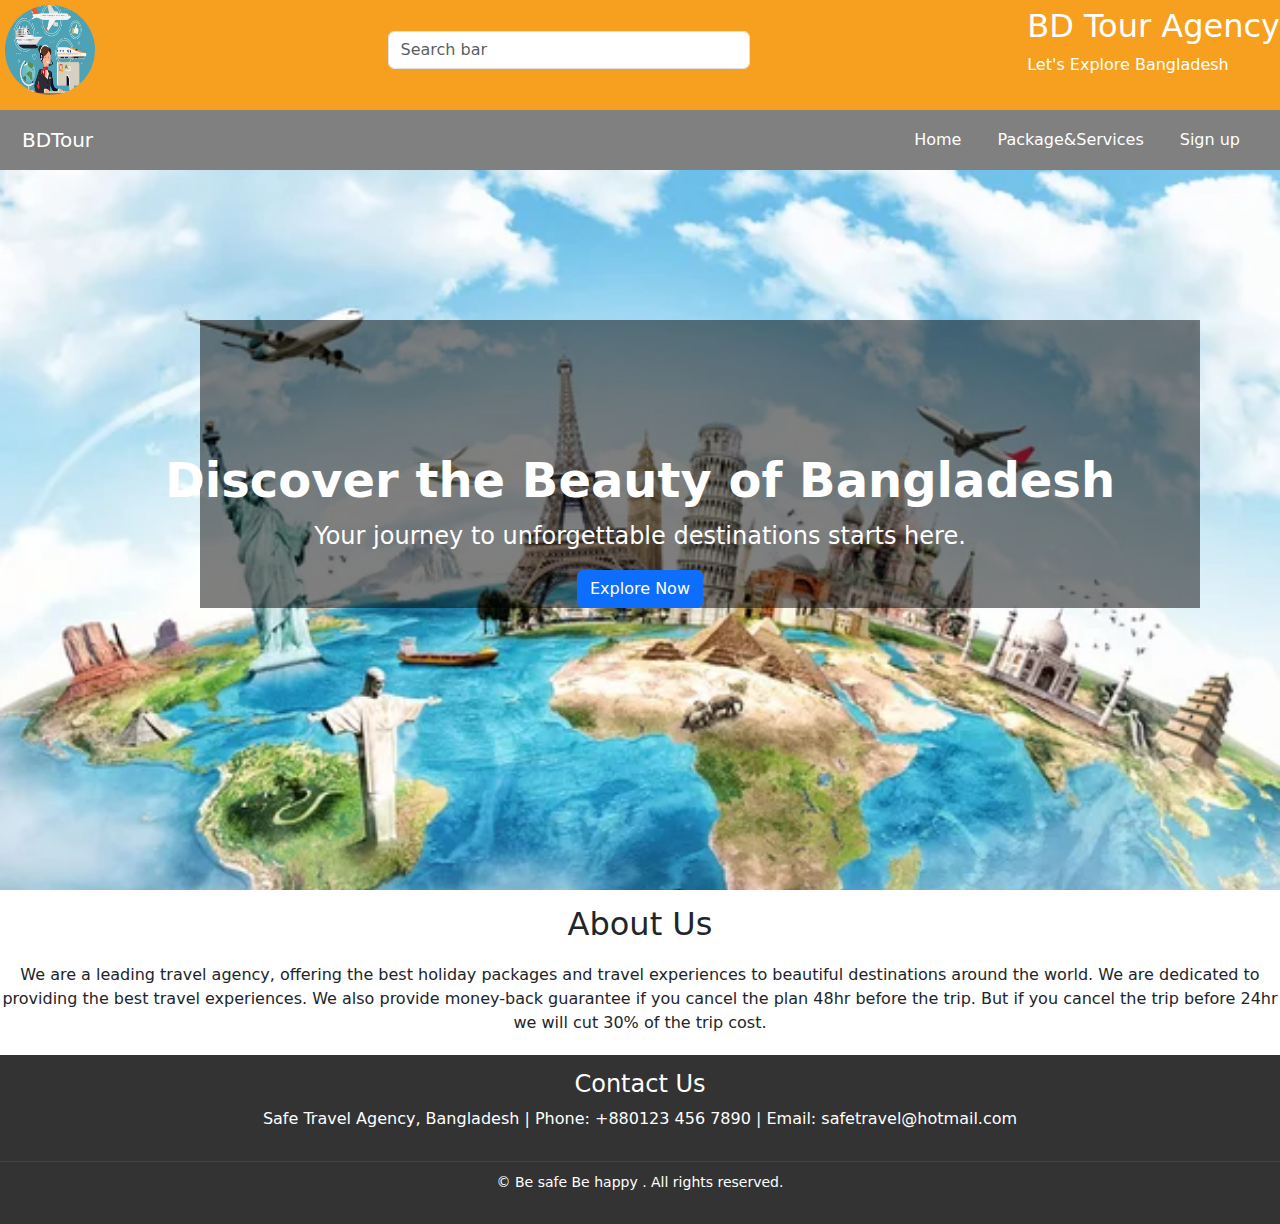
<file: index.html>
<!DOCTYPE html>
<html lang="en">
<head>
    <meta charset="UTF-8">
    <meta name="viewport" content="width=device-width, initial-scale=1.0">
    <title> BD Tour Agency</title>
    <link rel="stylesheet" href="https://cdn.jsdelivr.net/npm/bootstrap@5.3.3/dist/css/bootstrap.min.css">
    <link rel="stylesheet" href="style.css">
</head>
<body>
    
    <header>
     
        <div class="logo">
            <img class="pic" src="Travellogo.jpg" alt="Travellogo">
        </div>

    <!-- search bar -->
    <div class="col mx-4">
        <div class="col-4 col-md-4 col-lg-5 mx-auto">
            <form action="" id="form1">
                <input type="text" placeholder="Search bar" class="form-control">
            </form>
        </div>
    </div>
    <div>
        <h2>BD Tour Agency</h2>
        <p>Let's Explore Bangladesh</p>
    </div>
 </header>

 <!-- nav bar -->
 <nav class="navbar navbar-expand-lg navbar-light bg-Secondary ">
    <div class="container-fluid">
        <a class="navbar-brand" href="#">BDTour </a>
        <button class="navbar-toggler" type="button" data-bs-toggle="collapse" data-bs-target="#navbarNav">
            <span class="navbar-toggler-icon"></span>
        </button>
        <div class="collapse navbar-collapse" id="navbarNav">
            <ul class="navbar-nav ms-auto">
                <li class="nav-item"><a class="nav-link" href="index.html">Home</a></li>
                <li class="nav-item"><a class="nav-link" href="Service.html">Package&Services</a></li>
                <li class="nav-item"><a class="nav-link" href="Sign Up.html">Sign up</a></li>
            </ul>
        </div>
    </div>
</nav>
  
  <!-- main body -->

    <!-- Hero Section with Background Image -->
    <div class="hero-section">
        <!-- Overlay to darken the image -->
        <div class="overlay"></div>

        <!-- Text content over the background image -->
        <div class="hero-text">
            <h1>Discover the Beauty of Bangladesh</h1>
            <p>Your journey to unforgettable destinations starts here.</p>
            <a href="Service.html" class="btn btn-primary">Explore Now</a>
        </div>
    </div>
<section class="about">
    <h2 class="text-center">About Us</h2>
    <p class="text-center">
    We are a leading travel agency, offering the best holiday packages and travel experiences 
    to beautiful destinations around the world. We are dedicated to providing the best travel experiences. 
    We also provide money-back guarantee if you cancel the plan 48hr before the trip. But if you cancel the trip before 24hr we will cut 
    30% of the trip cost.
    </p>
</section>

<!-- footer -->
        <footer>
            <h4>Contact Us</h4>
            <p>Safe Travel Agency, Bangladesh | Phone: +880123 456 7890 | Email: safetravel@hotmail.com</p>
            <div class="footer-bottom">
            <p>&copy; Be safe Be happy . All rights reserved.</p>
            </div> 
        </footer>

   <script src="https://cdn.jsdelivr.net/npm/bootstrap@5.3.3/dist/js/bootstrap.min.js" integrity="sha384-0pUGZvbkm6XF6gxjEnlmuGrJXVbNuzT9qBBavbLwCsOGabYfZo0T0to5eqruptLy" crossorigin="anonymous"></script>
</body>
</html>
</file>
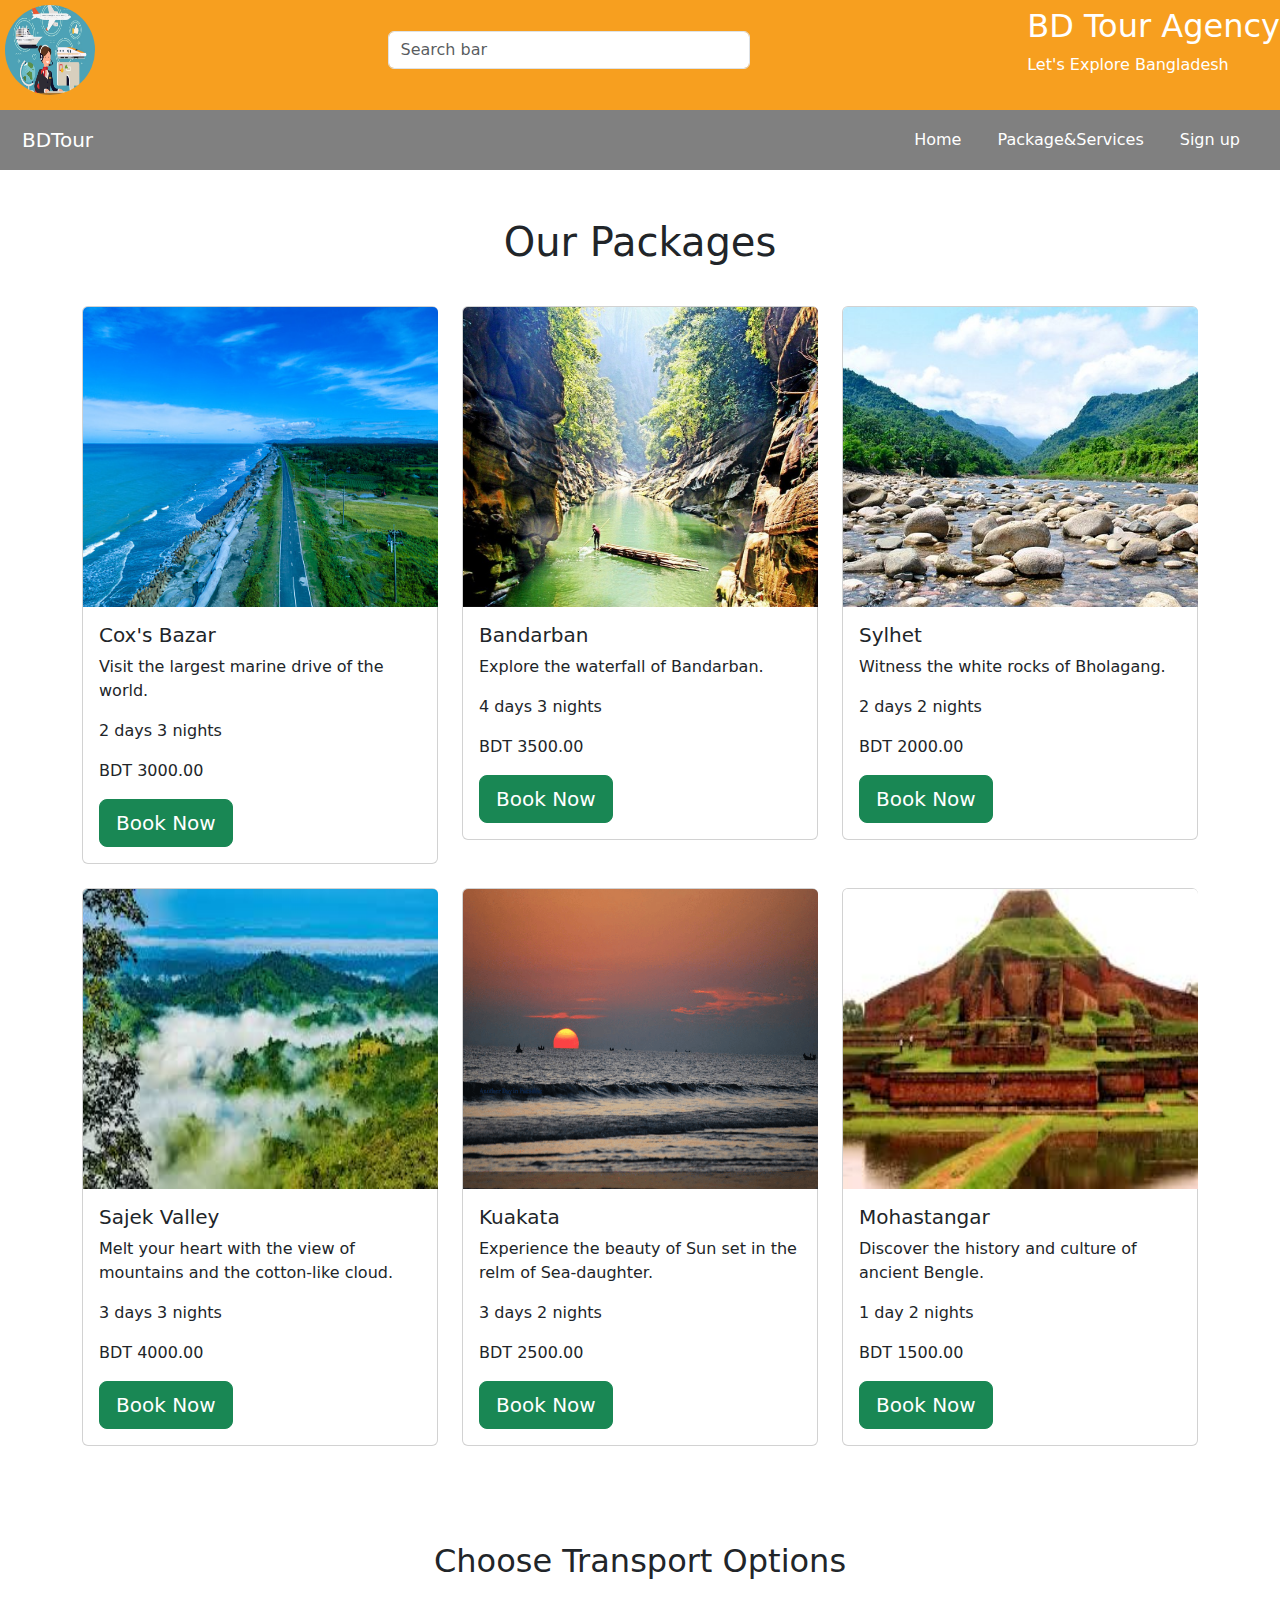
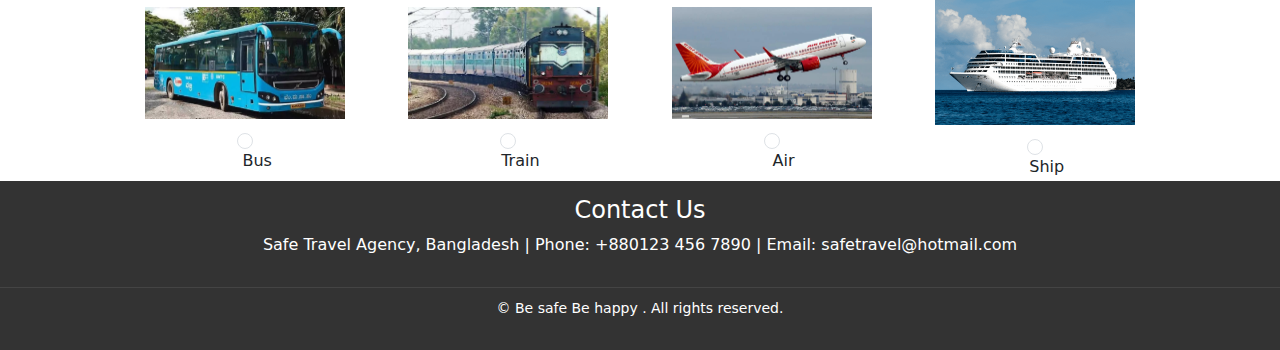
<file: Service.html>
<!DOCTYPE html>
<html lang="en">
<head>
    <meta charset="UTF-8">
    <meta name="viewport" content="width=device-width, initial-scale=1.0">
    <title> BD Tour Agency</title>
    <link rel="stylesheet" href="https://cdn.jsdelivr.net/npm/bootstrap@5.3.3/dist/css/bootstrap.min.css">
    <link rel="stylesheet" href="style.css">
</head>
<body>
    
    <header>
     
        <div class="logo">
            <img class="pic" src="Travellogo.jpg" alt="Travellogo">
        </div>

    <!-- search bar -->
    <div class="col mx-4">
        <div class="col-4 col-md-4 col-lg-5 mx-auto">
            <form action="" id="form1">
                <input type="text" placeholder="Search bar" class="form-control">
            </form>
        </div>
    </div>
    <div>
        <h2>BD Tour Agency</h2>
        <p>Let's Explore Bangladesh</p>
    </div>
 </header>

 <!-- nav bar -->
 <nav class="navbar navbar-expand-lg navbar-light bg-Secondary ">
    <div class="container-fluid">
        <a class="navbar-brand" href="#">BDTour </a>
        <button class="navbar-toggler" type="button" data-bs-toggle="collapse" data-bs-target="#navbarNav">
            <span class="navbar-toggler-icon"></span>
        </button>
        <div class="collapse navbar-collapse" id="navbarNav">
            <ul class="navbar-nav ms-auto">
                <li class="nav-item"><a class="nav-link" href="index.html">Home</a></li>
                <li class="nav-item"><a class="nav-link" href="Service.html">Package&Services</a></li>
                <li class="nav-item"><a class="nav-link" href="Sign Up.html">Sign up</a></li>
            </ul>
        </div>
    </div>
</nav>
<!-- Destination Grid Section -->
 <section class="explore">
    <div class="container py-5">
        <h1 class="text-center">Our Packages</h1>
        <div class="row">
            <!-- Destination 1 -->
            <div class="col-lg-4 col-md-6 mb-4">
                <div class="card">
                    <img src="marindrive.jpg" class="card-img-top" alt="marindrive">
                    <div class="card-body">
                        <h5 class="card-title">Cox's Bazar</h5>
                        <p class="card-text">Visit the largest marine drive of the world.</p>
                        <p class="card-text">2 days 3 nights</p>
                        <p>BDT 3000.00</p>
                        <a href="Sign Up.html" class="btn btn-success btn-lg">Book Now</a>
                    </div>
                </div>
            </div>

            <!-- Destination 2 -->
            <div class="col-lg-4 col-md-6 mb-4">
                <div class="card">
                    <img src="khum.jpg" class="card-img-top" alt="khum">
                    <div class="card-body">
                        <h5 class="card-title">Bandarban</h5>
                        <p class="card-text">Explore the waterfall of Bandarban.</p>
                        <p class="card-text">4 days 3 nights</p>
                        <p>BDT 3500.00</p>
                        <a href="Sign Up.html" class="btn btn-success btn-lg">Book Now</a>
                    </div>
                </div>
            </div>

            <!-- Destination 3 -->
            <div class="col-lg-4 col-md-6 mb-4">
                <div class="card">
                    <img src="bisnakandi.jpg" class="card-img-top" alt="bisnakandi">
                    <div class="card-body">
                        <h5 class="card-title">Sylhet</h5>
                        <p class="card-text">Witness the white rocks of Bholagang.</p>
                        <p class="card-text">2 days 2 nights</p>
                        <p>BDT 2000.00</p>
                        <a href="Sign Up.html" class="btn btn-success btn-lg">Book Now</a>
                    </div>
                </div>
            </div>

            <!-- Destination 4 -->
            <div class="col-lg-4 col-md-6 mb-4">
                <div class="card">

                        <img src="sajek.jpeg" class="card-img-top" alt="sajek">
                        <div class="card-body">
                            <h5 class="card-title">Sajek Valley</h5>
                            <p class="card-text">Melt your heart with the view of mountains and the cotton-like cloud. </p>
                            <p class="card-text">3 days 3 nights</p>
                            <p>BDT 4000.00</p>
                        <a href="Sign Up.html" class="btn btn-success btn-lg">Book Now</a>
                    </div>
                </div>
            </div>

            <!-- Destination 5 -->
            <div class="col-lg-4 col-md-6 mb-4">
                <div class="card">
                    <img src="kaukata.png" class="card-img-top" alt="kaukata">
                    <div class="card-body">
                        <h5 class="card-title">Kuakata</h5>
                        <p class="card-text">Experience the beauty of Sun set in the relm of Sea-daughter.</p>
                        <p class="card-text">3 days 2 nights</p>
                        <p>BDT 2500.00</p>
                        <a href="Sign Up.html" class="btn btn-success btn-lg">Book Now</a>
                    </div>
                </div>
            </div>

            <!-- Destination 6 -->
            <div class="col-lg-4 col-md-6 mb-4">
                <div class="card">
                    <img src="Mohastangar.jpeg" class="card-img-top" alt="Mohastangar">
                    <div class="card-body">
                        <h5 class="card-title">Mohastangar</h5>
                        <p class="card-text">Discover the history and culture of ancient Bengle.</p>
                        <p class="card-text">1 day 2 nights</p>
                        <p>BDT 1500.00</p>
                        <a href="Sign Up.html" class="btn btn-success btn-lg">Book Now</a>
                    </div>
                </div>
            </div>
        </div>
    </div>
</section>

    <!-- Transport Options Section -->
    <div class="container">
        <h2 class="text-center mt-4">Choose Transport Options</h2>
        
        <!-- Transport Options with Checkboxes -->
        <div class="transport">
            <div>
                <img src="Bus2.avif" width="150px" height="150px" alt="Bus2"> <!-- Replace with the image path -->
                <div class="form-check">
                    <input class="form-check-input" type="radio" id="bus" name="transport" value="Bus">
                    <label class="form-check-label" for="bus">Bus</label>
                </div>
            </div>
            <div>
                <img src="Train.avif" width="150px" height="150px" alt="Train"> <!-- Replace with the image path -->
                <div class="form-check">
                    <input class="form-check-input" type="radio" id="train" name="transport" value="Train">
                    <label class="form-check-label" for="train">Train</label>
                </div>
            </div>
            <div>
                <img src="Plane.jpg" width="150px" height="150px" alt="Plane"> <!-- Replace with the image path -->
                <div class="form-check">
                    <input class="form-check-input" type="radio" id="air" name="transport" value="Air">
                    <label class="form-check-label" for="air">Air</label>
                </div>
            </div>
            <div>
                <img src="Ship.png" width="150px" height="150px" alt="ship"> <!-- Replace with the image path -->
                <div class="form-check">
                    <input class="form-check-input" type="radio" id="ship" name="transport" value="Ship">
                    <label class="form-check-label" for="ship">Ship</label>
                </div>
            </div>
        </div>
    </div>

<!-- footer -->
<footer>
    <h4>Contact Us</h4>
    <p>Safe Travel Agency, Bangladesh | Phone: +880123 456 7890 | Email: safetravel@hotmail.com</p>
    <div class="footer-bottom">
    <p>&copy; Be safe Be happy . All rights reserved.</p>
    </div> 
</footer>

    <script src="https://cdn.jsdelivr.net/npm/bootstrap@5.3.0-alpha1/dist/js/bootstrap.bundle.min.js"></script>
</body>
</html>
</file>
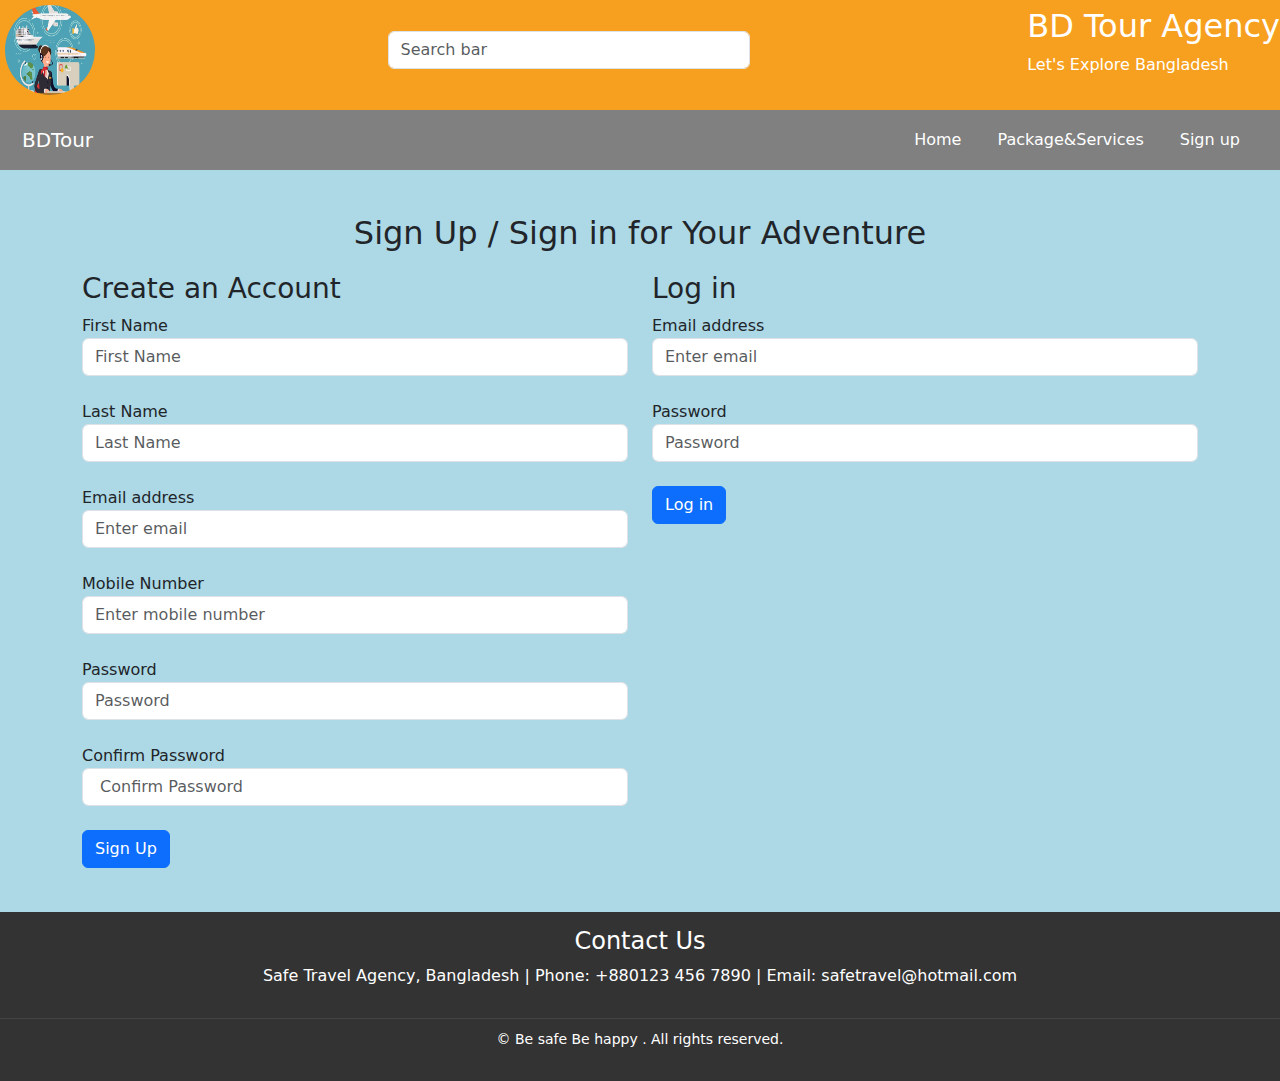
<file: Sign Up.html>
<!DOCTYPE html>
<html lang="en">
<head>
    <meta charset="UTF-8">
    <meta name="viewport" content="width=device-width, initial-scale=1.0">
    <title> BD Tour Agency</title>
    <link rel="stylesheet" href="https://cdn.jsdelivr.net/npm/bootstrap@5.3.3/dist/css/bootstrap.min.css">
    <link rel="stylesheet" href="style.css">
</head>
<body>
    
    <header>
     
        <div class="logo">
            <img class="pic" src="Travellogo.jpg" alt="Travellogo">
        </div>

    <!-- search bar -->
    <div class="col mx-4">
        <div class="col-4 col-md-4 col-lg-5 mx-auto">
            <form action="" id="form1">
                <input type="text" placeholder="Search bar" class="form-control">
            </form>
        </div>
    </div>
    <div>
        <h2>BD Tour Agency</h2>
        <p>Let's Explore Bangladesh</p>
    </div>
 </header>

 <!-- nav bar -->
 <nav class="navbar navbar-expand-lg navbar-light bg-Secondary ">
    <div class="container-fluid">
        <a class="navbar-brand" href="#">BDTour </a>
        <button class="navbar-toggler" type="button" data-bs-toggle="collapse" data-bs-target="#navbarNav">
            <span class="navbar-toggler-icon"></span>
        </button>
        <div class="collapse navbar-collapse" id="navbarNav">
            <ul class="navbar-nav ms-auto">
                <li class="nav-item"><a class="nav-link" href="index.html">Home</a></li>
                <li class="nav-item"><a class="nav-link" href="Service.html">Package&Services</a></li>
                <li class="nav-item"><a class="nav-link" href="Sign Up.html">Sign up</a></li>
            </ul>
        </div>
    </div>
</nav>
  
  <!-- form -->
  <section class="login"> 
  <div class="container mt-4">
    <h2 class="text-center">Sign Up / Sign in for Your Adventure</h2>
    <div class="row">
        <div class="col-md-6">
            <h3>Create an Account</h3>
            <form>
                <div class="form-group">
                    <label for="regname">First Name</label>
                    <input type="text" class="form-control" id="regFirstName" placeholder="First Name" required>
                </div> <br>
                <div class="form-group">
                    <label for="regname">Last Name</label>
                    <input type="text" class="form-control" id="regLastName" placeholder="Last Name" required>
                </div> <br>
                <div class="form-group">
                    <label for="regEmail">Email address</label>
                    <input type="email" class="form-control" id="regEmail" placeholder="Enter email" required>
                </div> <br>
                <div class="form-group">
                    <label for="regmobile">Mobile Number</label>
                    <input type="text" class="form-control" id="regMobile" placeholder="Enter mobile number" required>
                </div> <br>
                <div class="form-group">
                    <label for="regPassword">Password</label>
                    <input type="password" class="form-control" id="regPassword" placeholder="Password" required>
                </div> <br>
                <div class="form-group">
                    <label for="regPassword">Confirm Password</label>
                    <input type="password" class="form-control" id="regPassword" placeholder=" Confirm Password" required>
                </div> <br>
                <button type="submit" class="btn btn-primary">Sign Up</button><br><br>
            </form>
        </div>
        <div class="col-md-6">
            <h3>Log in</h3>
            <form>
                <div class="form-group">
                    <label for="loginEmail">Email address</label>
                    <input type="email" class="form-control" id="loginEmail" placeholder="Enter email" required>
                </div> <br>
                <div class="form-group">
                    <label for="loginPassword">Password</label>
                    <input type="password" class="form-control" id="loginPassword" placeholder="Password" required>
                </div> <br>
                <button type="submit" class="btn btn-primary">Log in</button>
            </form>
        </div>
        </div>
    </div>
</section>

<!-- footer -->
<footer>
    <h4>Contact Us</h4>
    <p>Safe Travel Agency, Bangladesh | Phone: +880123 456 7890 | Email: safetravel@hotmail.com</p>
    <div class="footer-bottom">
    <p>&copy; Be safe Be happy . All rights reserved.</p>
    </div> 
</footer>

  <script src="https://cdn.jsdelivr.net/npm/bootstrap@5.3.3/dist/js/bootstrap.min.js" integrity="sha384-0pUGZvbkm6XF6gxjEnlmuGrJXVbNuzT9qBBavbLwCsOGabYfZo0T0to5eqruptLy" crossorigin="anonymous"></script>
</body>
</html>
</file>
<file: style.css>
body{
    padding: 0;
    margin: 0;
}
header{
    display:flex;
    justify-content: space-between;
    align-items: center;
    background-color: #F79F1F;
    padding: 0 10px;
    color: white;
    padding:0 0 10px 0;
}

.logo{display:flex;
    justify-content: space-between;
    align-items: center;
}
.pic{
    border-radius: 50%;
    height: 100px;
    width: 100px;
    margin-right: 10px;
    padding: 5px;
}
.navbar{
    background-color: gray;
    color: white;
    padding: 10px;
    width: 100%;
    margin: auto;

}
.navbar a{
    color: white;
}
.navbar ul{
    list-style: none;
    padding: 0;
    margin: 0;
    display: flex;
    justify-content: center;
}
.navbar ul li{
    margin: 0 10px;
}
.hero-section {
    position: relative;
    background: url(background2.jpg) no-repeat center center/cover; /* Adjust path to your background image */
    height: 80vh; /* Full screen height */
    display: flex;
    align-items: center;
    justify-content: center;
    color: white;
    }
    /* Text content */
.hero-text {
        position: relative;
        z-index: 2;
        text-align: center;
        }
    
.hero-text h1 {
        font-size: 3rem;
        font-weight: bold;
        }
    
.hero-text p {
        font-size: 1.5rem;
    }

    /* Overlay to darken the background image slightly */
.overlay {
    position: absolute;
    top: 150px;
    left: 200px;
    right: 150px;
    width: 1000px;
    height: 40%;
    background-color: rgba(0, 0, 0, 0.5); /* Transparent dark overlay */
    z-index: 1;
    }
    .explore img{
    width: 355px;
    height: 300px;
}
.explore h1{
    padding-bottom: 20px;
    
}
.login{
    background-color: lightblue;
    padding: 20px;
}
.text-center{
    margin-bottom: 20px;
}


.about{
    margin-top: 15px;
}

        /* Align the transport options horizontally */
.transport {
    display: flex;
    justify-content: space-evenly;
    align-items: center;
    margin-top: 20px;
}

.transport div {
    text-align: center;
}

/* Style for transport images */
.transport img {
    width: 200px;  /* Adjust the size of the transport icons */
    height: auto;
    margin-bottom: 10px;
}

/* Radio buttons alignment with the label */
.form-check {
    display: flex;
    flex-direction: column;
    align-items: center; /* Center radio buttons and label */
}

footer{
    background-color: #333;
    color: white;
    text-align: center;
    padding: 15px 0;
    bottom: 0;
    left: 0;
    width: 100%;
    
}

.footer-bottom {
    border-top: 1px solid #444;
    padding-top: 10px;
    margin-top: 30px;
    text-align: center;
    font-size: 0.875rem;
}
</file>
